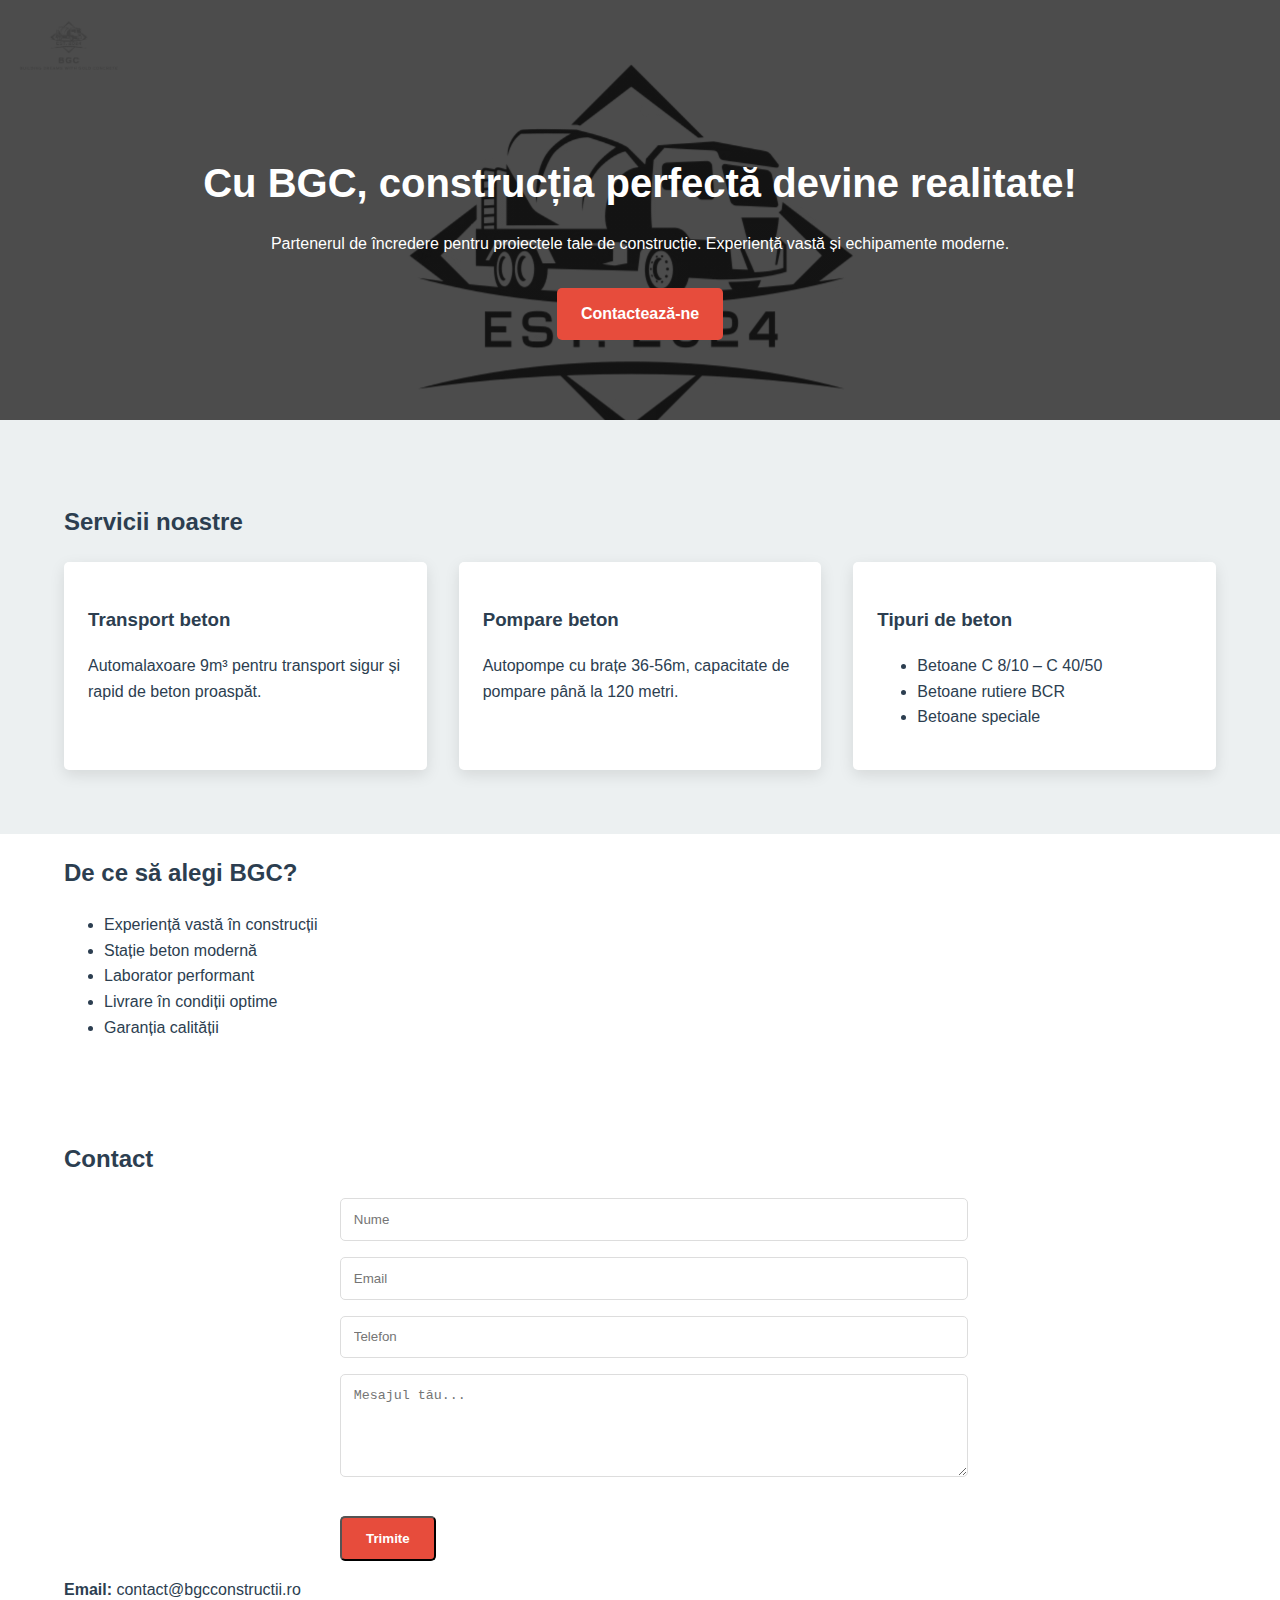
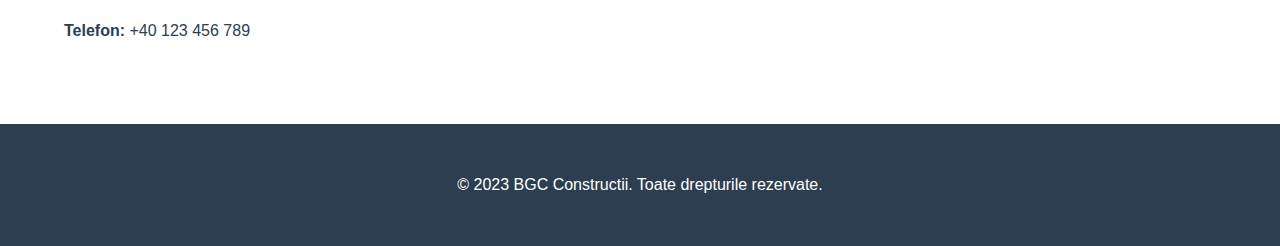
<file: index.html>
<!DOCTYPE html>
<html lang="ro">
<head>
    <meta charset="UTF-8">
    <meta name="viewport" content="width=device-width, initial-scale=1.0">
    <title>BGC Constructii - Transport și Pompare Beton</title>
    <style>
        /* Global Styles */
        :root {
            --primary: #e74c3c; /* Red accent */
            --dark: #2c3e50; /* Dark blue */
            --light: #ecf0f1; /* Light background */
        }
        body {
            font-family: 'Arial', sans-serif;
            margin: 0;
            padding: 0;
            color: var(--dark);
            line-height: 1.6;
        }
        .container {
            width: 90%;
            max-width: 1200px;
            margin: 0 auto;
        }
 
        /* Header with Logo */
        header {
            background: linear-gradient(rgba(0,0,0,0.7), rgba(0,0,0,0.7)), 
                        url('logo.png');
            background-size: cover;
            color: white;
            padding: 1rem 0 3rem;
            position: relative;
        }
 
        .logo-container {
            display: flex;
            justify-content: space-between;
            align-items: center;
            padding: 0 1rem;
        }
 
        .logo {
            height: 60px; /* Default size */
            transition: all 0.3s ease;
        }
        .logo:hover {
            transform: scale(1.05);
        }
 
        /* Hero content positioning */
        .hero-content {
            text-align: center;
            padding: 2rem 0;
            margin-top: 1rem;
        }
        header h1 {
            font-size: 2.5rem;
            margin-bottom: 1rem;
        }
 
        /* Rest of your existing CSS remains the same */
        .btn {
            display: inline-block;
            background: var(--primary);
            color: white;
            padding: 0.8rem 1.5rem;
            text-decoration: none;
            border-radius: 5px;
            font-weight: bold;
            margin-top: 1rem;
        }
        #services {
            padding: 4rem 0;
            background: var(--light);
        }
        .service-grid {
            display: grid;
            grid-template-columns: repeat(auto-fit, minmax(300px, 1fr));
            gap: 2rem;
        }
        .service-card {
            background: white;
            padding: 1.5rem;
            border-radius: 5px;
            box-shadow: 0 5px 15px rgba(0,0,0,0.1);
        }
        #contact {
            padding: 4rem 0;
        }
        form {
            max-width: 600px;
            margin: 0 auto;
        }
        input, textarea {
            width: 100%;
            padding: 0.8rem;
            margin-bottom: 1rem;
            border: 1px solid #ddd;
            border-radius: 5px;
        }
        footer {
            background: var(--dark);
            color: white;
            text-align: center;
            padding: 2rem 0;
        }
 
        /* Mobile responsiveness for logo */
        @media (max-width: 768px) {
            .logo {
                height: 50px; /* Slightly smaller on mobile */
            }
            header h1 {
                font-size: 2rem;
            }
        }
    </style>
</head>
<body>
    <!-- Header with Logo -->
    <header>
        <div class="logo-container">
            <!-- Replace with your actual logo file -->
            <img src="logo.png" alt="BGC Constructii Logo" class="logo">
        </div>
 
        <div class="hero-content">
            <div class="container">
                <h1>Cu BGC, construcția perfectă devine realitate!</h1>
                <p>Partenerul de încredere pentru proiectele tale de construcție. Experiență vastă și echipamente moderne.</p>
                <a href="#contact" class="btn">Contactează-ne</a>
            </div>
        </div>
    </header>
 
    <!-- Rest of your existing HTML remains the same -->
    <section id="services">
        <div class="container">
            <h2>Servicii noastre</h2>
            <div class="service-grid">
                <div class="service-card">
                    <h3>Transport beton</h3>
                    <p>Automalaxoare 9m³ pentru transport sigur și rapid de beton proaspăt.</p>
                </div>
                <div class="service-card">
                    <h3>Pompare beton</h3>
                    <p>Autopompe cu brațe 36-56m, capacitate de pompare până la 120 metri.</p>
                </div>
                <div class="service-card">
                    <h3>Tipuri de beton</h3>
                    <ul>
                        <li>Betoane C 8/10 – C 40/50</li>
                        <li>Betoane rutiere BCR</li>
                        <li>Betoane speciale</li>
                    </ul>
                </div>
            </div>
        </div>
    </section>
 
    <section id="why-us">
        <div class="container">
            <h2>De ce să alegi BGC?</h2>
            <ul>
                <li>Experiență vastă în construcții</li>
                <li>Stație beton modernă</li>
                <li>Laborator performant</li>
                <li>Livrare în condiții optime</li>
                <li>Garanția calității</li>
            </ul>
        </div>
    </section>
 
    <section id="contact">
        <div class="container">
            <h2>Contact</h2>
            <form>
                <input type="text" placeholder="Nume" required>
                <input type="email" placeholder="Email" required>
                <input type="tel" placeholder="Telefon">
                <textarea placeholder="Mesajul tău..." rows="5" required></textarea>
                <button type="submit" class="btn">Trimite</button>
            </form>
            <p><strong>Email:</strong> contact@bgcconstructii.ro</p>
            <p><strong>Telefon:</strong> +40 123 456 789</p>
        </div>
    </section>
 
    <footer>
        <div class="container">
            <p>&copy; 2023 BGC Constructii. Toate drepturile rezervate.</p>
        </div>
    </footer>
</body>
</html>
</file>
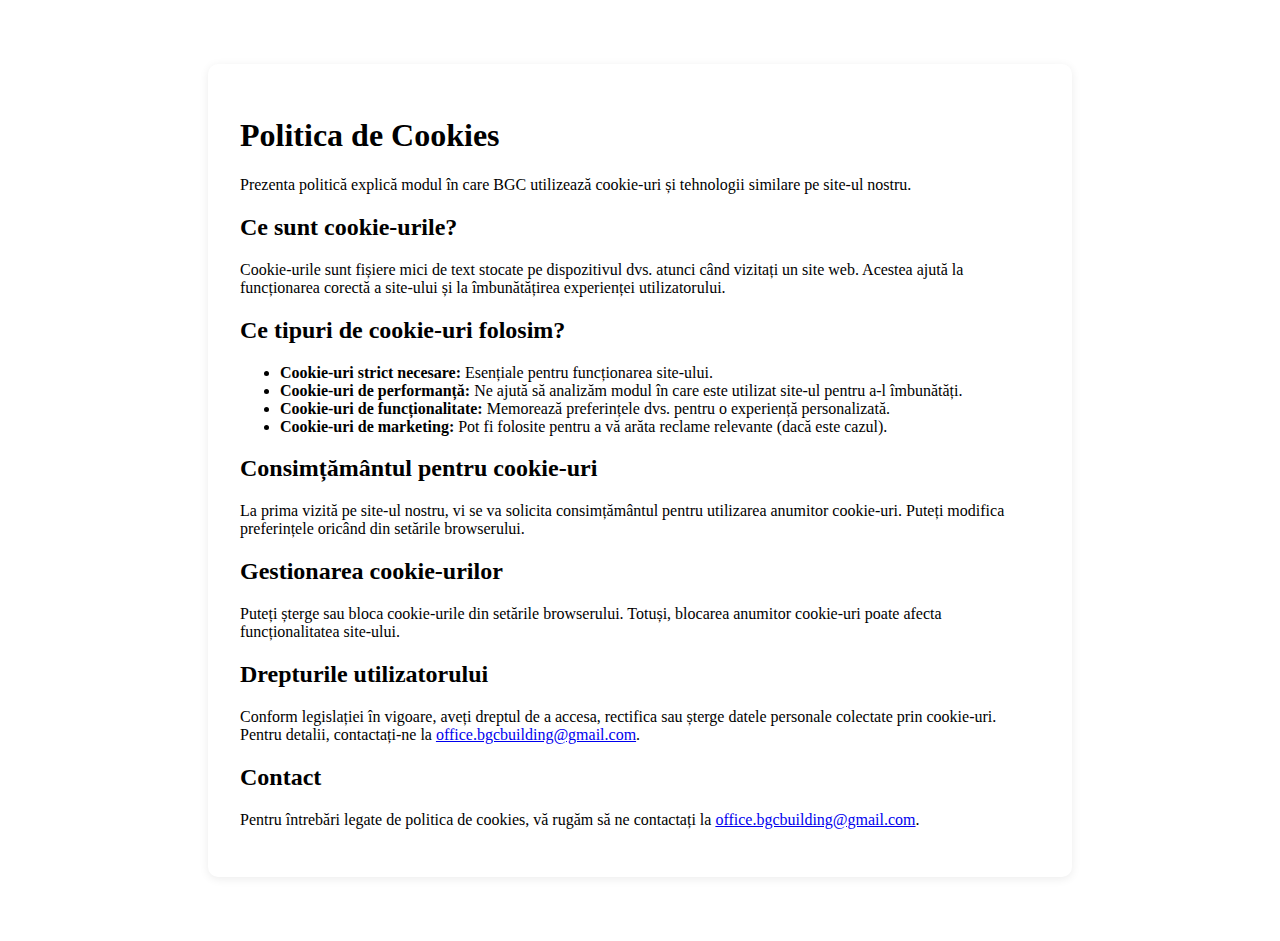
<file: cookies-policy.html>
<!DOCTYPE html>
<html lang="ro">
<head>
    <meta charset="UTF-8">
    <meta name="viewport" content="width=device-width, initial-scale=1.0">
    <title>Politica de Cookies | BGC</title>
    <link rel="stylesheet" href="css/style.css">
</head>
<body>
    <div class="container" style="max-width: 800px; margin: 4rem auto; background: #fff; padding: 2rem; border-radius: 10px; box-shadow: 0 2px 10px rgba(0,0,0,0.08);">
        <h1>Politica de Cookies</h1>
        <p>Prezenta politică explică modul în care BGC utilizează cookie-uri și tehnologii similare pe site-ul nostru.</p>
        <h2>Ce sunt cookie-urile?</h2>
        <p>Cookie-urile sunt fișiere mici de text stocate pe dispozitivul dvs. atunci când vizitați un site web. Acestea ajută la funcționarea corectă a site-ului și la îmbunătățirea experienței utilizatorului.</p>
        <h2>Ce tipuri de cookie-uri folosim?</h2>
        <ul>
            <li><strong>Cookie-uri strict necesare:</strong> Esențiale pentru funcționarea site-ului.</li>
            <li><strong>Cookie-uri de performanță:</strong> Ne ajută să analizăm modul în care este utilizat site-ul pentru a-l îmbunătăți.</li>
            <li><strong>Cookie-uri de funcționalitate:</strong> Memorează preferințele dvs. pentru o experiență personalizată.</li>
            <li><strong>Cookie-uri de marketing:</strong> Pot fi folosite pentru a vă arăta reclame relevante (dacă este cazul).</li>
        </ul>
        <h2>Consimțământul pentru cookie-uri</h2>
        <p>La prima vizită pe site-ul nostru, vi se va solicita consimțământul pentru utilizarea anumitor cookie-uri. Puteți modifica preferințele oricând din setările browserului.</p>
        <h2>Gestionarea cookie-urilor</h2>
        <p>Puteți șterge sau bloca cookie-urile din setările browserului. Totuși, blocarea anumitor cookie-uri poate afecta funcționalitatea site-ului.</p>
        <h2>Drepturile utilizatorului</h2>
        <p>Conform legislației în vigoare, aveți dreptul de a accesa, rectifica sau șterge datele personale colectate prin cookie-uri. Pentru detalii, contactați-ne la <a href="mailto:office.bgcbuilding@gmail.com">office.bgcbuilding@gmail.com</a>.</p>
      <h2>Contact</h2>
         <p>Pentru întrebări legate de politica de cookies, vă rugăm să ne contactați la <a href="mailto:office.bgcbuilding@gmail.com">office.bgcbuilding@gmail.com</a>.</p>
  </div>
</body>
</html>
</file>
<file: css/style.css>

</file>
